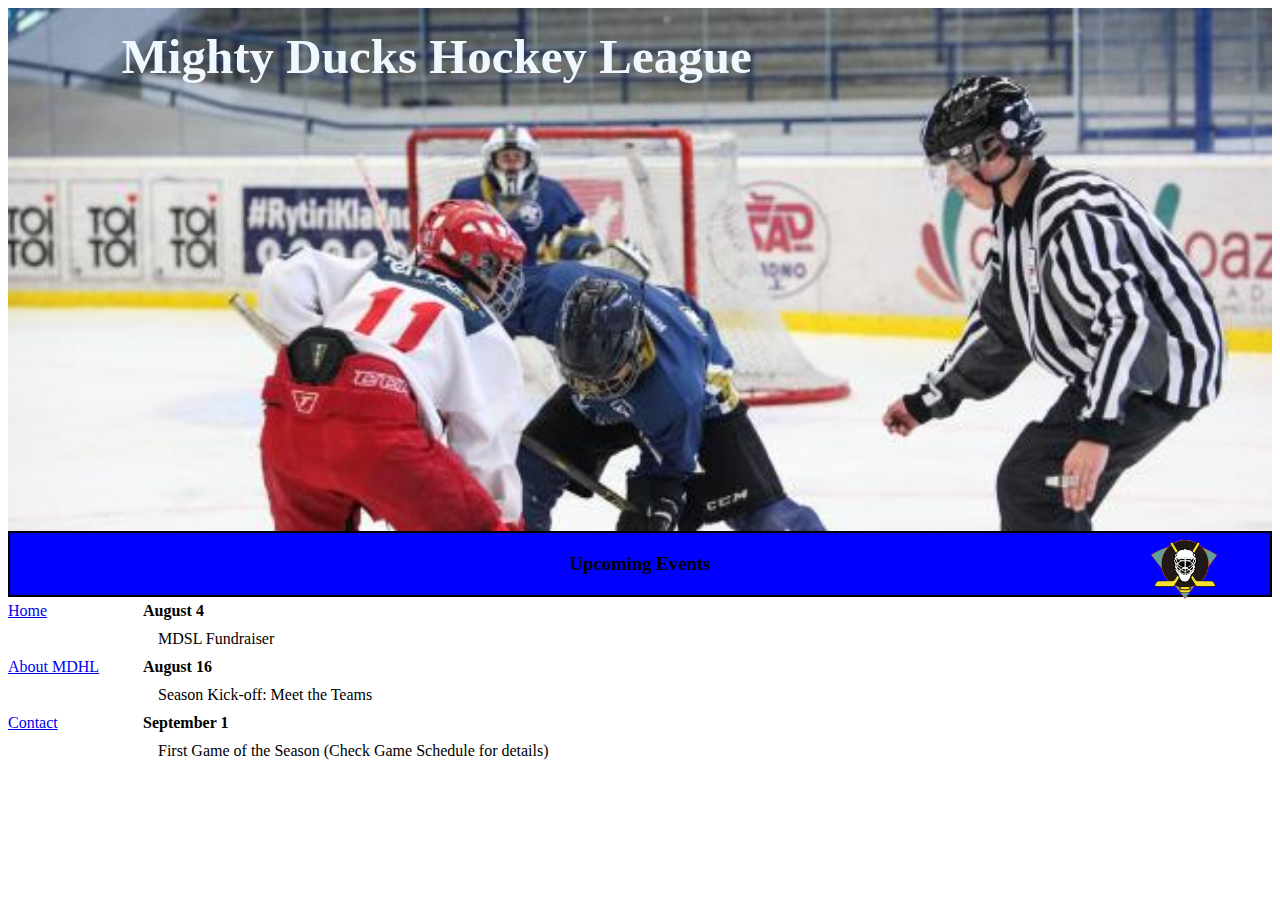
<file: proyecto-task2/index.html>
<!DOCTYPE html>
<html lang="en">
<head>
    <meta charset="UTF-8">
    <meta name="viewport" content="width=device-width, initial-scale=1.0">
    <link rel="shortcut icon" href="./assets/Image/LogoMightyducks-01.ico"/>
    <link rel="stylesheet" href="./assets/styles/css.css">
    <title>Home</title>
</head>
<body>
    <header>
        <h1 class="TextoPrincipal">Mighty Ducks Hockey League</h1>
        <div>
            
        </div>
    </header>

    <main>
        <h3 class="upcoming-events">
            Upcoming Events
            <img class="Logo" src="./assets/Image/LogoMightyducks-01-recortado.png" alt="logo">
        </h3>
        <div class="diasdecompe">
            <section>
                <a class="nav" href="index.html" aria-current="page">Home <span class="visually-hidden"></span></a>
                <h4>August 4</h4>
                <p>MDSL Fundraiser</p>
            </section>
            <section>
                <a class="nav" href="aboutMDHL.html">About MDHL</a>
                <h4>August 16</h4>
                <p>Season Kick-off: Meet the Teams</p>
            </section>
            <section>
                <a class="nav" href="contact.html">Contact</a>
                <h4>September 1</h4>
                <p>First Game of the Season (Check Game Schedule for details)</p>
            </section>
        </div>
        
    </main>

</body>
</html>
</file>
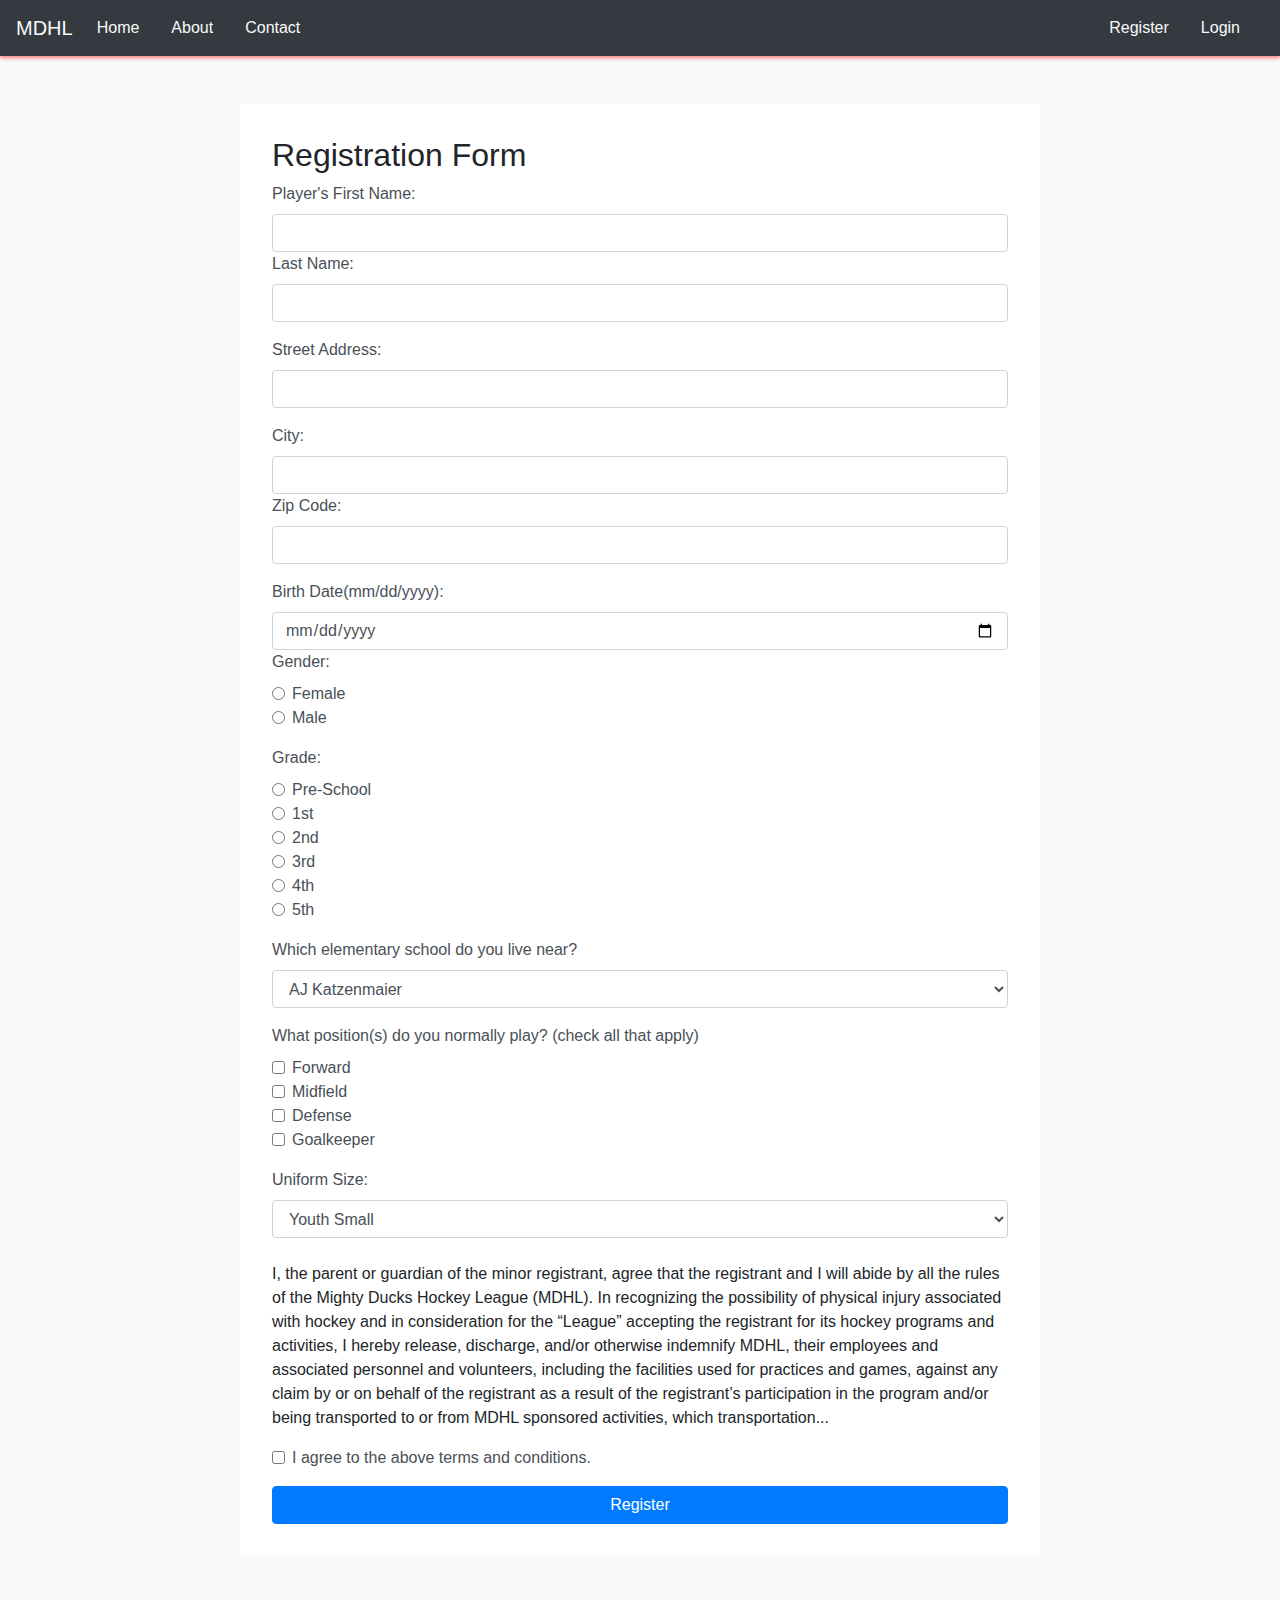
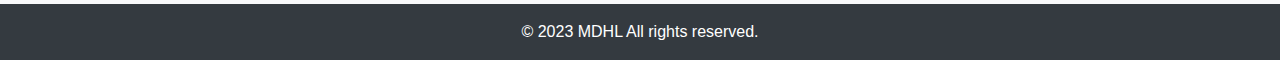
<file: formulario_inscripción.html>
<!DOCTYPE html>
<html lang="es">

<head>
    <meta charset="UTF-8">
    <meta name="viewport" content="width=device-width, initial-scale=1.0">
    <title>Formulario de Inscripción MDHL</title>

    <link href="https://stackpath.bootstrapcdn.com/bootstrap/4.5.2/css/bootstrap.min.css" rel="stylesheet">
    <link rel="icon" href="./assets/Image/LogoMightyducks-01.ico">
    <link rel="stylesheet" href="assets/styles/css.css">
</head>

<body>
    <nav class="navbar navbar-expand-lg navbar-dark bg-dark">
        <a class="navbar-brand" href="#">MDHL</a>
        <button class="navbar-toggler" type="button" data-toggle="collapse" data-target="#navbarNav"
            aria-controls="navbarNav" aria-expanded="false" aria-label="Toggle navigation">
            <span class="navbar-toggler-icon"></span>
        </button>
        <div class="collapse navbar-collapse" id="navbarNav">
            <ul class="navbar-nav">
                <li class="nav-item">
                    <a class="nav-link" href="index.html">Home</a>
                </li>
                <li class="nav-item">
                    <a class="nav-link" href="aboutMDHL.html">About</a>
                </li>
                <li class="nav-item">
                    <a class="nav-link" href="contact.html">Contact</a>
                </li>
            </ul>
                <ul class="navbar-nav ml-auto">
                    <li class="nav-item">
                        <a class="nav-link" href="registro.html">Register</a>
                    </li>
                    <li class="nav-item">
                        <a class="nav-link" href="login.html">Login</a>
                    </li>
                </ul>
        </div>
    </nav>
    <div class="container mt-5">
        <h2>Registration Form</h2>
        <form action="#" method="post">
            <div class="form-group">
                <label for="firstName">Player's First Name:</label>
                <input type="text" class="form-control" id="firstName" required>

                <label for="lastName">Last Name:</label>
                <input type="text" class="form-control" id="lastName" required>
            </div>

            <div class="form-group">
                <label for="address">Street Address:</label>
                <input type="text" class="form-control" id="address" required>
            </div>

            <div class="form-group">
                <label for="city">City:</label>
                <input type="text" class="form-control" id="city" required>

                <label for="zip">Zip Code:</label>
                <input type="text" class="form-control" id="zip" required>
            </div>

            <div class="form-group">
                <label for="birthdate">Birth Date(mm/dd/yyyy):</label>
                <input type="date" class="form-control" id="birthdate" required>

                <label>Gender:</label>
                <div class="form-check">
                    <input class="form-check-input" type="radio" name="gender" id="female" value="female" required>
                    <label class="form-check-label" for="female">Female</label>
                </div>
                <div class="form-check">
                    <input class="form-check-input" type="radio" name="gender" id="male" value="male" required>
                    <label class="form-check-label" for="male">Male</label>
                </div>
            </div>

            <div class="form-group">
                <label>Grade:</label>
                <div class="form-check">
                    <input class="form-check-input" type="radio" name="grade" id="pre-school" value="pre-school">
                    <label class="form-check-label" for="pre-school">Pre-School</label>
                </div>
                <div class="form-check">
                    <input class="form-check-input" type="radio" name="grade" id="1st" value="1st">
                    <label class="form-check-label" for="1st">1st</label>
                </div>
                <div class="form-check">
                    <input class="form-check-input" type="radio" name="grade" id="2nd" value="2nd">
                    <label class="form-check-label" for="2nd">2nd</label>
                </div>
                <div class="form-check">
                    <input class="form-check-input" type="radio" name="grade" id="3rd" value="3rd">
                    <label class="form-check-label" for="3rd">3rd</label>
                </div>
                <div class="form-check">
                    <input class="form-check-input" type="radio" name="grade" id="4th" value="4th">
                    <label class="form-check-label" for="4th">4th</label>
                </div>
                <div class="form-check">
                    <input class="form-check-input" type="radio" name="grade" id="5th" value="5th">
                    <label class="form-check-label" for="5th">5th</label>
                </div>
            </div>

            <div class="form-group">
                <label>Which elementary school do you live near?</label>
                <select class="form-control" id="school">
                    <option>AJ Katzenmaier</option>
                    <option>Marjorie P Hart</option>
                    <option>Greenbay</option>
                    <option>Howard A Yeager</option>
                    <option>North Elementary</option>
                    <option>South Elementary</option>
                </select>
            </div>

            <div class="form-group">
                <label>What position(s) do you normally play? (check all that apply)</label>
                <div class="form-check">
                    <input class="form-check-input" type="checkbox" id="forward" value="forward">
                    <label class="form-check-label" for="forward">Forward</label>
                </div>
                <div class="form-check">
                    <input class="form-check-input" type="checkbox" id="midfield" value="midfield">
                    <label class="form-check-label" for="midfield">Midfield</label>
                </div>
                <div class="form-check">
                    <input class="form-check-input" type="checkbox" id="defense" value="defense">
                    <label class="form-check-label" for="defense">Defense</label>
                </div>
                <div class="form-check">
                    <input class="form-check-input" type="checkbox" id="goalkeeper" value="goalkeeper">
                    <label class="form-check-label" for="goalkeeper">Goalkeeper</label>
                </div>
            </div>

            <div class="form-group">
                <label>Uniform Size:</label>
                <select class="form-control" id="uniformSize">
                    <option>Youth Small</option>
                    <option>Youth Medium</option>
                    <option>Youth Large</option>
                    <option>Adult Small</option>
                    <option>Adult Medium</option>
                    <option>Adult Large</option>
                    <option>Adult XL</option>
                </select>
            </div>


<div class="form-group mt-4">
    <p>
        I, the parent or guardian of the minor registrant, agree that the registrant and I will abide by all the rules of the Mighty Ducks Hockey League (MDHL). In recognizing the possibility of physical injury associated with hockey and in consideration for the “League” accepting the registrant for its hockey programs and activities, I hereby release, discharge, and/or otherwise indemnify MDHL, their employees and associated personnel and volunteers, including the facilities used for practices and games, against any claim by or on behalf of the registrant as a result of the registrant’s participation in the program and/or being transported to or from MDHL sponsored activities, which transportation...
    </p>
    <div class="form-check">
        <input class="form-check-input" type="checkbox" id="agreement" required>
        <label class="form-check-label" for="agreement">I agree to the above terms and conditions.</label>
    </div>
</div>

<button type="submit" class="btn btn-primary">Register</button>
</form>


    </div>

    <footer class="bg-dark text-white text-center p-3 mt-5">
        &copy; 2023 MDHL All rights reserved.
    </footer>

    <script src="https://code.jquery.com/jquery-3.5.1.slim.min.js"></script>
    <script src="https://cdn.jsdelivr.net/npm/@popperjs/core@2.9.2/dist/umd/popper.min.js"></script>
    <script src="https://stackpath.bootstrapcdn.com/bootstrap/4.5.2/js/bootstrap.min.js"></script>
</body>

</html>
</file>
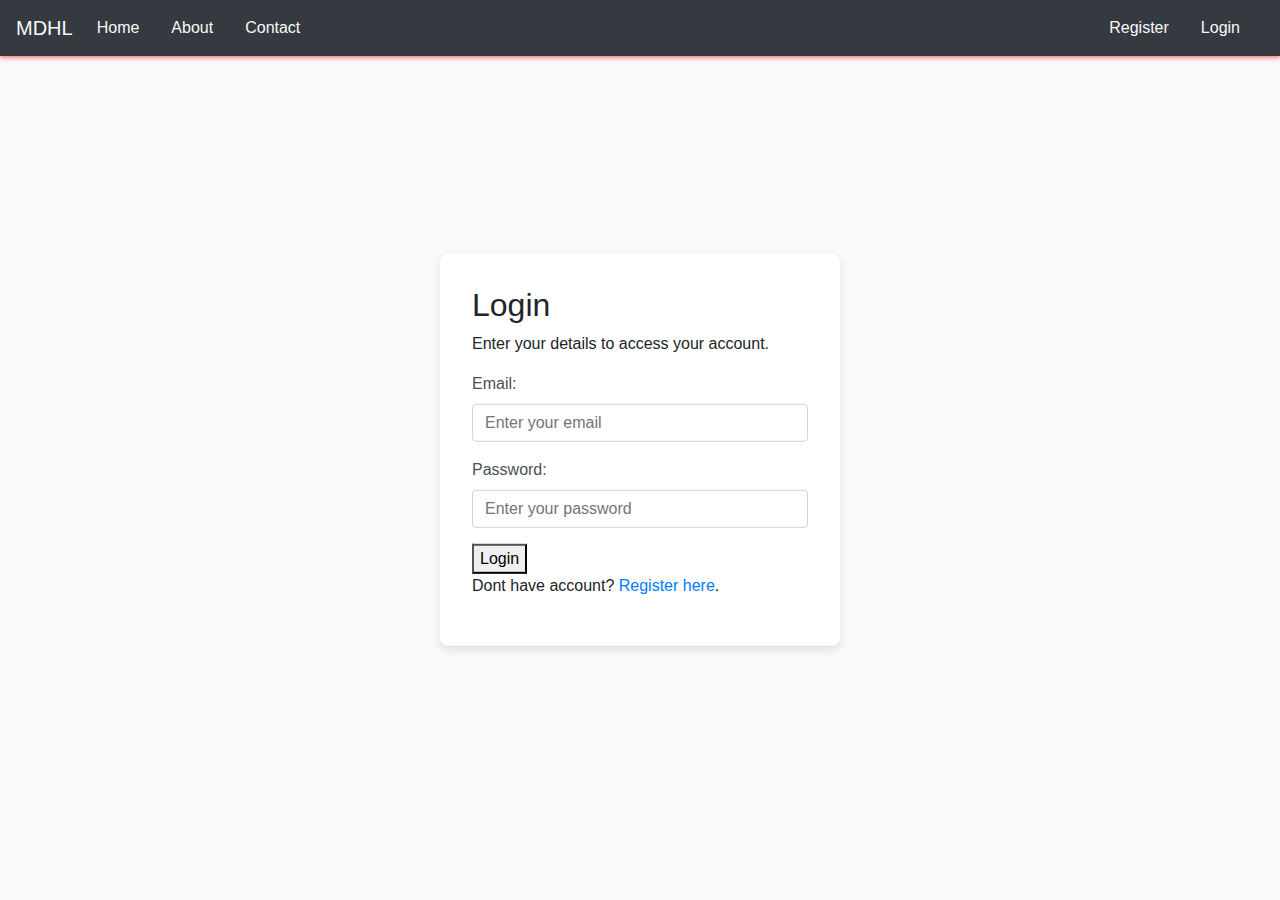
<file: login.html>
<!DOCTYPE html>
<html lang="es">
<head>
    <meta charset="UTF-8">
    <meta name="viewport" content="width=device-width, initial-scale=1.0">
    <title>Iniciar Sesión MDHL</title>
    
    <link href="https://stackpath.bootstrapcdn.com/bootstrap/4.5.2/css/bootstrap.min.css" rel="stylesheet">
    <link rel="icon" href="./assets/Image/LogoMightyducks-01.ico">
    <link rel="stylesheet" href="assets/styles/css.css">
</head>
<body>

    <nav class="navbar navbar-expand-lg navbar-dark bg-dark">
        <a class="navbar-brand" href="#">MDHL</a>
        <button class="navbar-toggler" type="button" data-toggle="collapse" data-target="#navbarNav" aria-controls="navbarNav" aria-expanded="false" aria-label="Toggle navigation">
            <span class="navbar-toggler-icon"></span>
        </button>
        <div class="collapse navbar-collapse" id="navbarNav">
            <ul class="navbar-nav">
                <li class="nav-item">
                    <a class="nav-link" href="index.html">Home</a>
                </li>
                <li class="nav-item">
                    <a class="nav-link" href="aboutMDHL.html">About</a>
                </li>
                <li class="nav-item">
                    <a class="nav-link" href="contact.html">Contact</a>
                </li>
            </ul>
            <ul class="navbar-nav ml-auto">
                <li class="nav-item">
                    <a class="nav-link" href="registro.html">Register</a>
                </li>
                <li class="nav-item active">
                    <a class="nav-link" href="login.html">Login</a>
                </li>
            </ul>
        </div>
    </nav>

    <div class="auth-form-container">
        <h2>Login</h2>
        <p>Enter your details to access your account.</p>

        <form id="loginForm" action="login.php" method="post">
            <div class="form-group">
                <label for="email">Email:</label>
                <input type="email" id="email" name="email" required placeholder="Enter your email">
            </div>
            <div class="form-group">
                <label for="password">Password:</label>
                <input type="password" id="password" name="password" required placeholder="Enter your password">
            </div>
            <button type="submit">Login</button>
        </form>
        <p id="loginErrorMessage" style="display:none; color: red;"></p>
        <p>Dont have account? <a href="registro.html">Register here</a>.</p>
    </div>

    <script src="script/login.js"></script>

    <script src="https://code.jquery.com/jquery-3.5.1.slim.min.js"></script>
    <script src="https://cdn.jsdelivr.net/npm/@popperjs/core@2.9.3/dist/umd/popper.min.js"></script>
    <script src="https://stackpath.bootstrapcdn.com/bootstrap/4.5.2/js/bootstrap.min.js"></script>

</body>
</html>
</file>
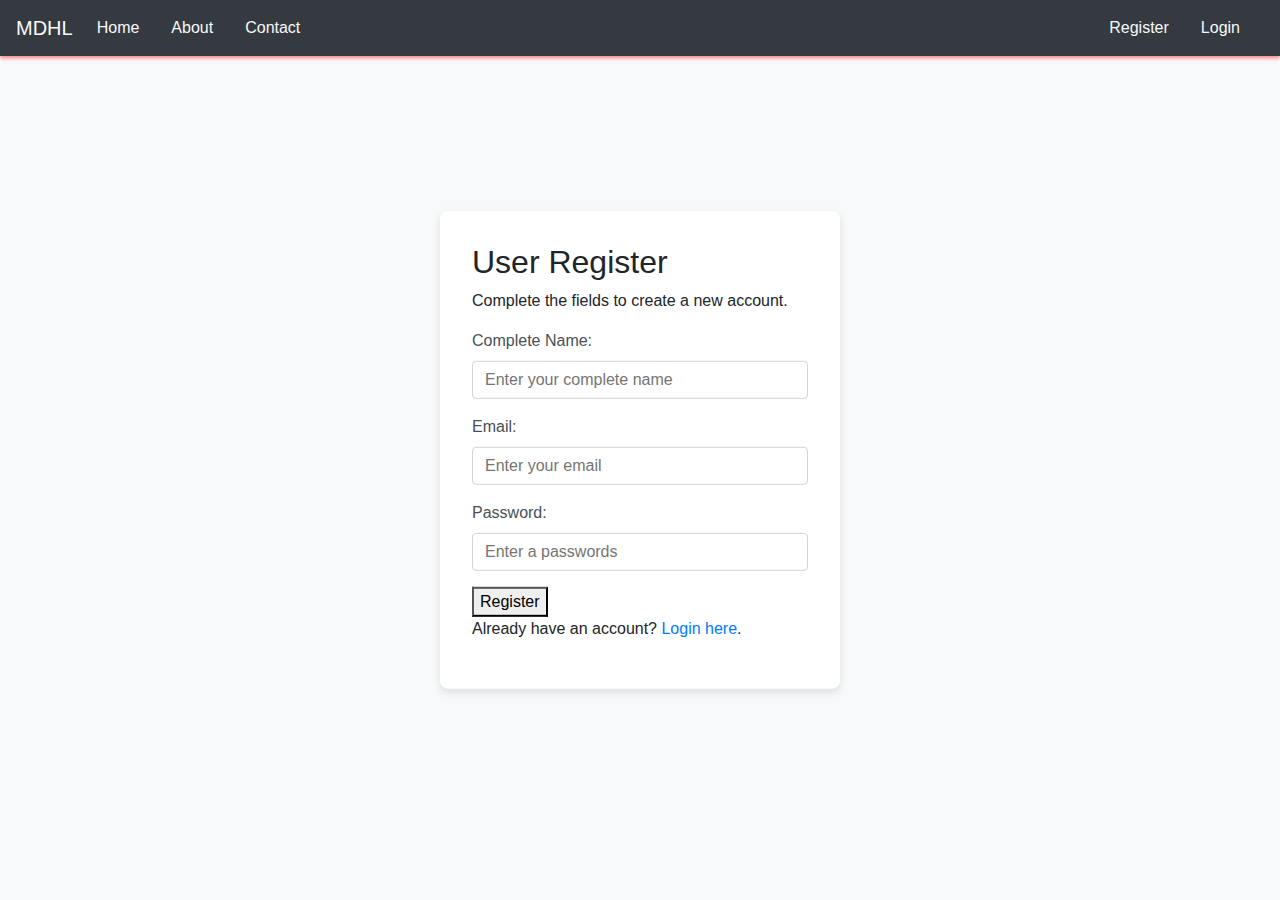
<file: registro.html>
<!DOCTYPE html>
<html lang="es">
    <head>
        <meta charset="UTF-8">
        <meta name="viewport" content="width=device-width, initial-scale=1.0">
        <title>Registro MDHL</title>
    
        <link href="https://stackpath.bootstrapcdn.com/bootstrap/4.5.2/css/bootstrap.min.css" rel="stylesheet">
        <link rel="icon" href="./assets/Image/LogoMightyducks-01.ico">
        <link rel="stylesheet" href="assets/styles/css.css">
    </head>
<body>

    <nav class="navbar navbar-expand-lg navbar-dark bg-dark">
        <a class="navbar-brand" href="#">MDHL</a>
        <button class="navbar-toggler" type="button" data-toggle="collapse" data-target="#navbarNav" aria-controls="navbarNav" aria-expanded="false" aria-label="Toggle navigation">
            <span class="navbar-toggler-icon"></span>
        </button>
        <div class="collapse navbar-collapse" id="navbarNav">
            <ul class="navbar-nav">
                <li class="nav-item">
                    <a class="nav-link" href="index.html">Home</a>
                </li>
                <li class="nav-item">
                    <a class="nav-link" href="aboutMDHL.html">About</a>
                </li>
                <li class="nav-item">
                    <a class="nav-link" href="contact.html">Contact</a>
                </li>
            </ul>
            <ul class="navbar-nav ml-auto">
                <li class="nav-item active">
                    <a class="nav-link" href="registro.html">Register</a>
                </li>
                <li class="nav-item">
                    <a class="nav-link" href="login.html">Login</a>
                </li>
            </ul>
        </div>
    </nav>
    <div class="auth-form-container">
        <h2>User Register</h2>
        <p>Complete the fields to create a new account.</p>

        <form id="registrationForm" action="login.html" method="post">
            <div class="form-group">
                <label for="name">Complete Name:</label>
                <input type="text" id="name" name="name" required placeholder="Enter your complete name">
            </div>
            <div class="form-group">
                <label for="email">Email:</label>
                <input type="email" id="email" name="email" required placeholder="Enter your email">
            </div>
            <div class="form-group">
                <label for="password">Password:</label>
                <input type="password" id="password" name="password" required placeholder="Enter a passwords">
            </div>
            <button type="submit">Register</button>
            <p>Already have an account? <a href="login.html">Login here</a>.</p>
        </div>
        </form>
        
        <p id="errorMessage" style="display:none; color: red;"></p>
    </div>

    <script src="script/register.js"></script>

</body>
</html>
</file>
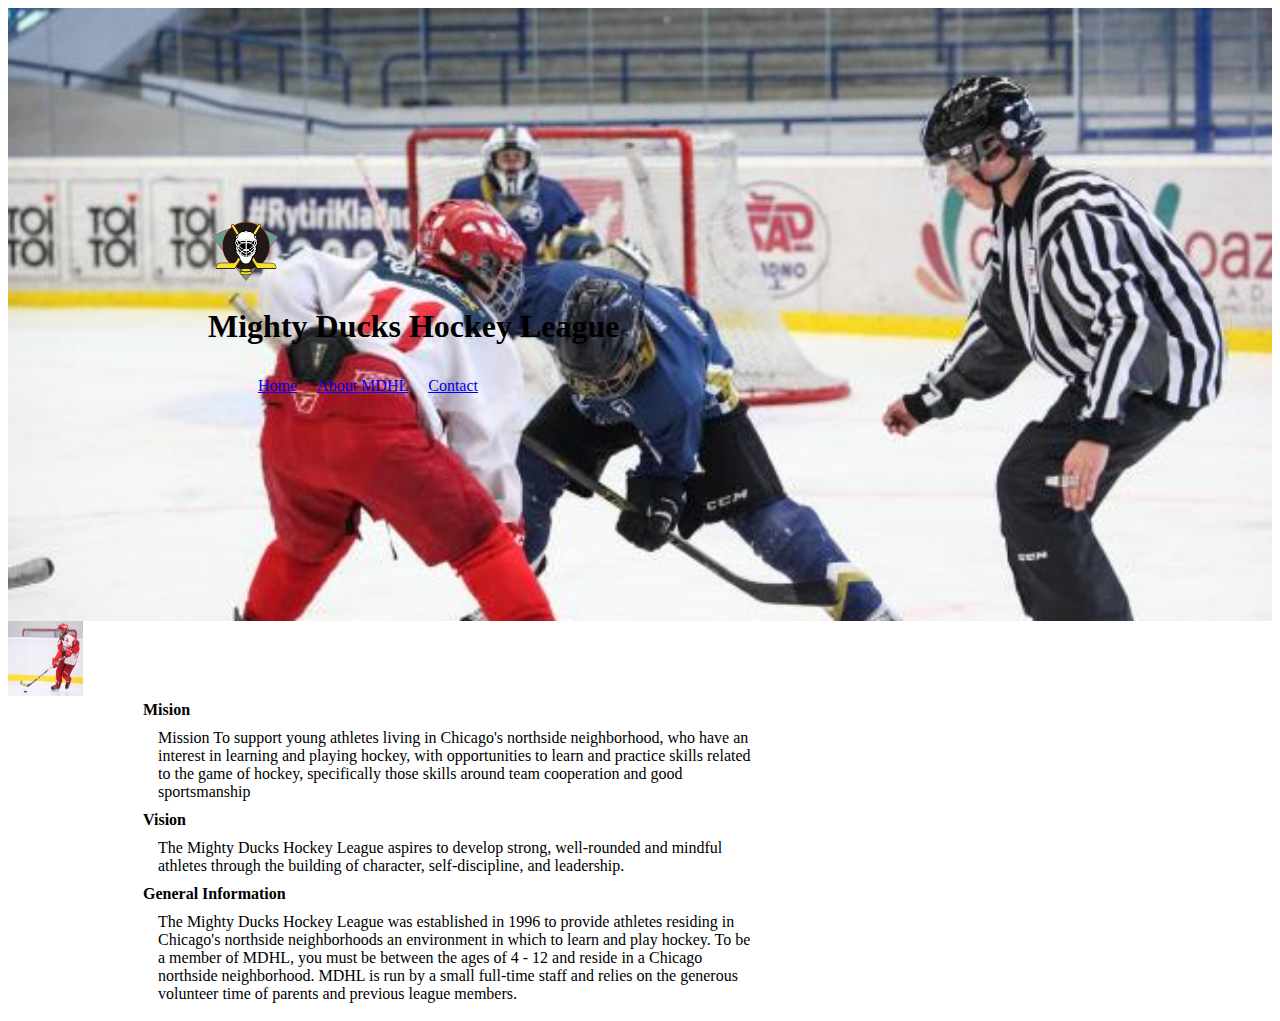
<file: proyecto-task2/aboutMDHL.html>
<!DOCTYPE html>
<html lang="en">

<head>
    <meta charset="UTF-8">
    <meta name="viewport" content="width=device-width, initial-scale=1.0">
    <link rel="shortcut icon" href="./assets/Image/LogoMightyducks-01.ico" />
    <link rel="stylesheet" href="./assets/styles/css.css">
    <title>About MDHL</title>
</head>

<body>
    <header>

        <img src="./assets/Image/LogoMightyducks-01-recortado.png" alt="Logo">
 
        <div>
            <h1>Mighty Ducks Hockey League</h1>
            <nav>
                <ul class="nav">
                    <li class="nav-item">
                        <a class="nav-link active" href="index.html" aria-current="page">Home <span
                                class="visually-hidden"></span></a>
                    </li>
                    <li class="nav-item">
                        <a class="nav-link" href="#">About MDHL</a>
                    </li>
                    <li class="nav-item">
                        <a class="nav-link" href="contact.html">Contact</a>
                    </li>
                </ul>
            </nav>
        </div>
    </header>
    <div class="flex">
        <img src="./assets/Image/hockey2.jpg" alt="">
        <div >
            <section>
                <h4>Mision</h4>
                <p>Mission To support young athletes living in Chicago's northside neighborhood, who have an interest in
                    learning and playing hockey, with opportunities to learn and practice skills related to the game of
                    hockey, specifically those skills around team cooperation and good sportsmanship</p>
            </section>
            <section>
                <h4>Vision</h4>
                <p>The Mighty Ducks Hockey League aspires to develop strong, well-rounded and mindful athletes through
                    the building of character, self-discipline, and leadership.</p>
            </section>
            <section>
            <h4>General Information</h4>
            <p>The Mighty Ducks Hockey League was established in 1996 to provide athletes residing in Chicago's
                northside neighborhoods an environment in which to learn and play hockey. To be a member of MDHL, you
                must be between the ages of 4 - 12 and reside in a Chicago northside neighborhood. MDHL is run by a
                small full-time staff and relies on the generous volunteer time of parents and previous league members.
            </p>
            </section>
        </div>
    </div>
</body>

</html>
</file>
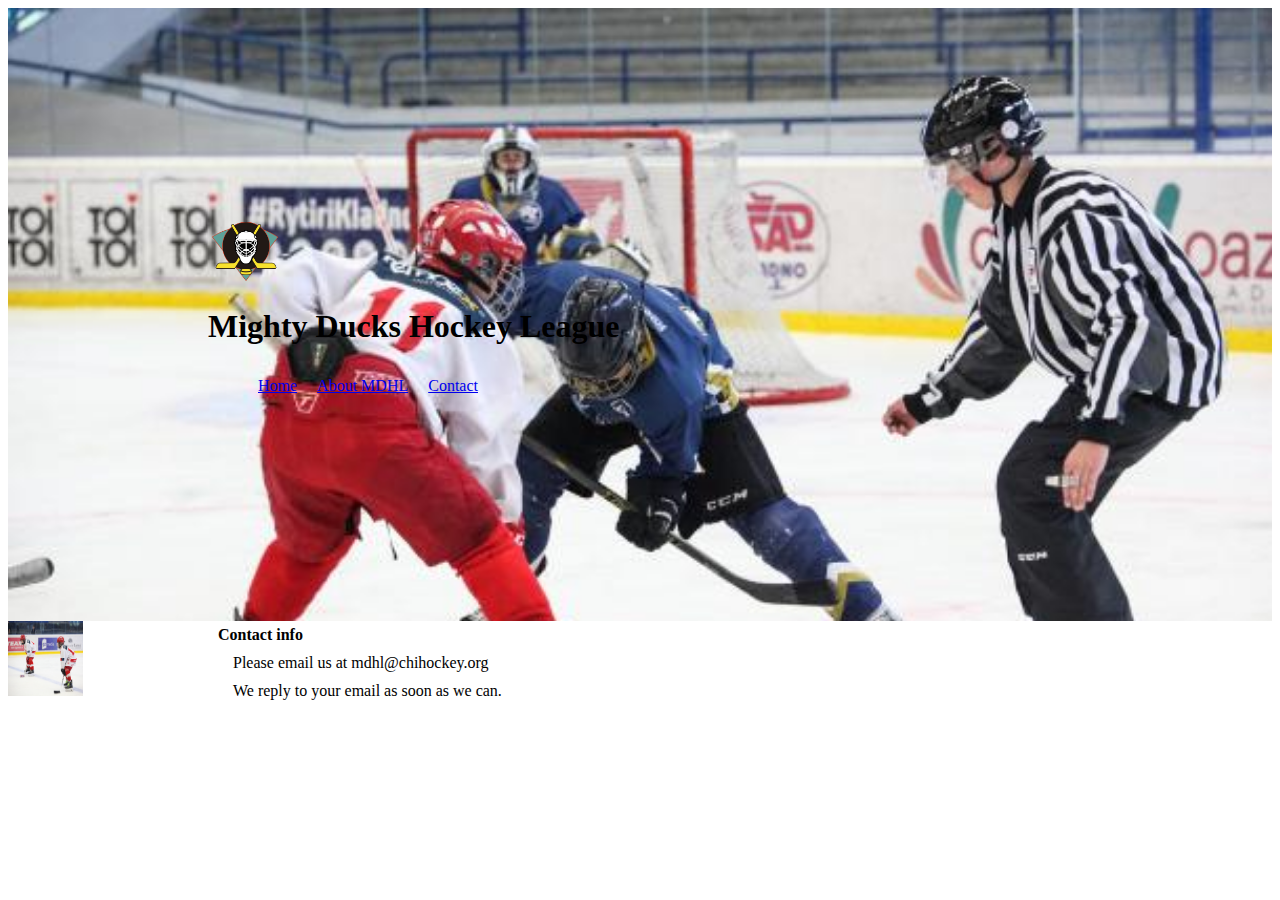
<file: proyecto-task2/contact.html>
<!DOCTYPE html>
<html lang="en">
<head>
    <meta charset="UTF-8">
    <meta name="viewport" content="width=device-width, initial-scale=1.0">
    <link rel="shortcut icon" href="./assets/Image/LogoMightyducks-01.ico"/>
    <link rel="stylesheet" href="./assets/styles/css.css">
    <title>Contact</title>
</head>
<body>
    <header>
        
            <img src="./assets/Image/LogoMightyducks-01-recortado.png" alt="">
        
        <div>
            <h1>Mighty Ducks Hockey League</h1>
            <nav>
                <ul class="nav">
                    <li class="nav-item">
                        <a class="nav-link active" href="index.html" aria-current="page">Home <span class="visually-hidden"></span></a>
                    </li>
                    <li class="nav-item">
                        <a class="nav-link" href="aboutMDHL.html">About MDHL</a>
                    </li>
                    <li class="nav-item">
                        <a class="nav-link" href="contact.html">Contact</a>
                    </li>
                </ul>
            </nav>
        </div>
    </header>

    <div class="flex">
        <img src="./assets/Image/hockey3.jpg" alt="">
        <section>
            <h4>Contact info</h4>
            <p>Please email us at mdhl@chihockey.org</p>
            <p>We reply to your email as soon as we can.</p>
        </section>
    </div>

</body>
</html>
</file>
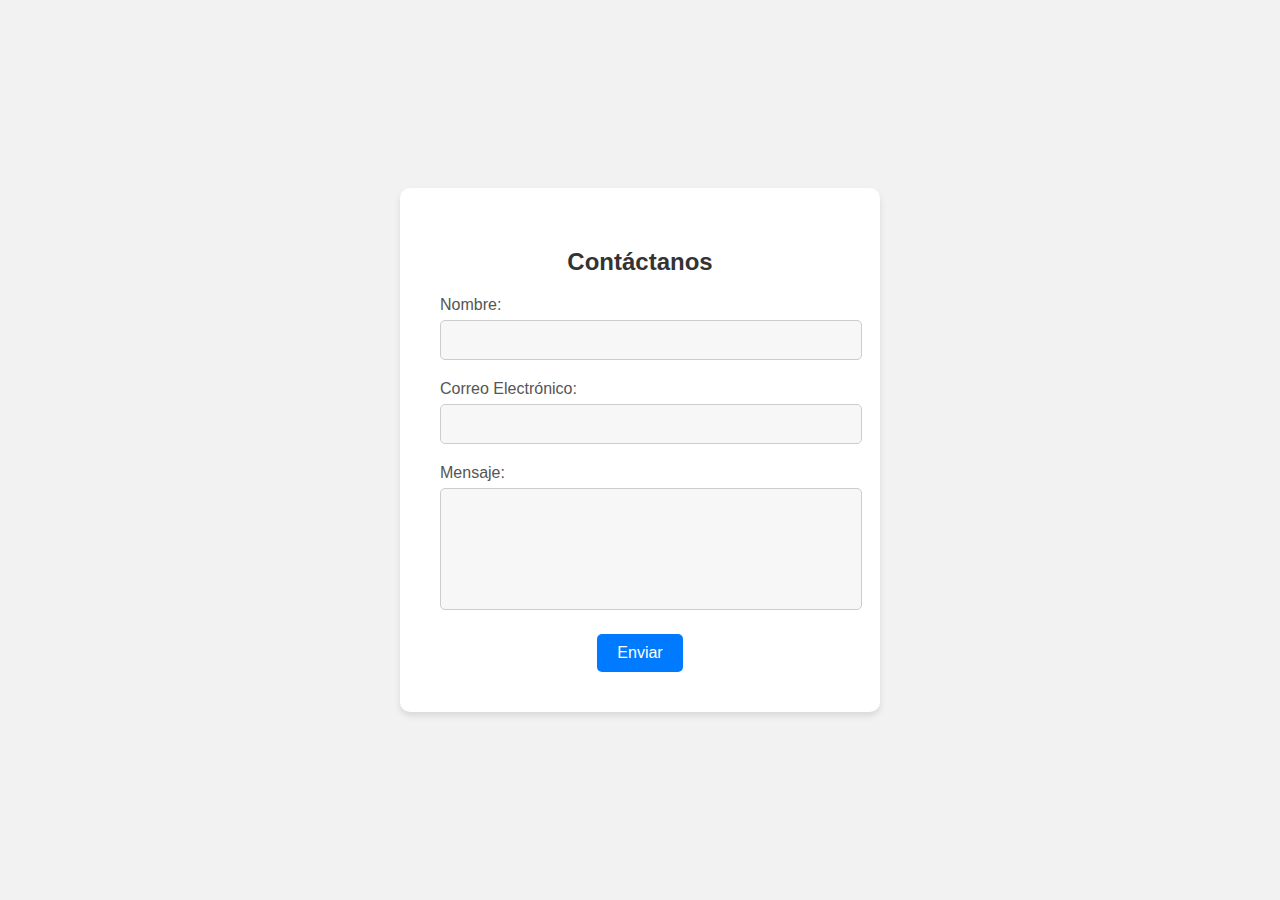
<file: proyecto-task2/proyecto-task2/contact.html>
<!DOCTYPE html>
<html>
<head>
    <title>Formulario de Contacto</title>
    <link rel="stylesheet" type="text/css" href="assets/styles/css.css">
</head>
<body>
    <div class="container">
        <h2>Contáctanos</h2>
        <form action="procesar_formulario.php" method="post">
            <div class="input-container">
                <label for="nombre">Nombre:</label>
                <input type="text" id="nombre" name="nombre" required>
            </div>
            <div class="input-container">
                <label for="email">Correo Electrónico:</label>
                <input type="email" id="email" name="email" required>
            </div>
            <div class="input-container">
                <label for="mensaje">Mensaje:</label>
                <textarea id="mensaje" name="mensaje" required></textarea>
            </div>
            <div class="button-container">
                <button type="submit">Enviar</button>
            </div>
        </form>
    </div>
</body>
</html>
</file>
<file: proyecto-task2/assets/styles/css.css>
main h3{
    text-align: center;
    justify-content: center;
    text-size-adjust: 24px;
    background-color: blue;
    border-color: black;
    border-width: 2px;
    border-style: solid;
    
}
header{
    background-size: cover;
    padding: 200px;
    background-image: url(../Image/design1_image1.jpg);
}
a.nav{
    position: relative;
    float: inline-start;
}
ul {
    list-style-type: none;
    margin: 10;
    padding: 10;
    display: flex;
}
ul li{
    padding: 10px;
}
img {
    width: 75px;
    height: 75px;
}
.flex{
    display: flex;
    flex-wrap: wrap;

}
.flex h2{
    margin: 15px;
}
h6{
    font-weight: bold;
}
section{
    width: 60%;
}
section h4{
    padding-left: 130px;
    margin: 5px;
    flex: 40%;
}
section p{
    padding-left: 140px;
    margin: 10px;
    flex: 40%;
}
.TextoPrincipal{
    position: relative;
    top: -213px;
    left: -10%;
    color: aliceblue;
    font-size: 49px;
}
.upcoming-events {
    display: flex;
    justify-content: center;
    align-items: center;
    background-color: blue;
    border-color: black;
    border-width: 2px;
    border-style: solid;
    padding: 20px;
    margin: 0;
}

.upcoming-events h3 {
    text-align: center;
    margin: 0;
    font-size: 24px;
    color: white;
    flex: 1;
}

.Logo {
    width: 75px;
    height: 75px;
    margin-left: 85%;
    position: absolute;
}

.Logo:hover {
    transform: scale(1.35);
}
</file>
<file: assets/styles/css.css>
body {
    font-family: 'Arial', sans-serif;
    height: 100%;
    margin: 0;
    padding: 0;
    background-color: #f8f9fa;
}

.navbar {
    background-color: #343a40;
    box-shadow: 0 2px 4px rgba(255, 0, 0, 0.507);
}

.navbar-brand, .nav-link {
    color: #f8f9fa !important;
}

.navbar-nav .nav-link {
    margin-right: 1rem;
}

.navbar-nav .nav-link:hover,
.navbar-brand:hover {
    color: #BF0A30;
    text-decoration: none;
}

.container {
    max-width: 800px;
    margin: 2rem auto;
    padding: 2rem;
    background-color: #fff;
    box-shadow: 0 9px 18spx rgba(0, 0, 0, 0.507).1);
}

@media (max-width: 768px) {
    .container {
        padding: 1rem;
        margin: 1rem auto;
    }
}

.main-background {
    background: url('../Image/design1_image1.jpg') no-repeat center center;
    background-size: cover;
    height: 100vh;
    position: relative;
}

.text-container {
    position: absolute;
    top: 50%;
    left: 50%;
    transform: translate(-50%, -50%);
    color: #ffffff;
    text-align: center;
    z-index: 2;
}

.auth-form-container {
    background: #ffffff;
    padding: 2rem;
    border-radius: 8px;
    box-shadow: 0 4px 8px rgba(0, 0, 0, 0.1);
    max-width: 400px;
    width: 90%;
    position: absolute;
    top: 50%;
    left: 50%;
    transform: translate(-50%, -50%);
    z-index: 10;
}

.form-group {
    margin-bottom: 1rem;
}

label {
    margin-bottom: .5rem;
    display: block;
    color: #495057;
}

input[type="text"],
input[type="email"],
input[type="password"],
.btn {
    width: 100%;
    padding: .375rem .75rem;
    border-radius: .25rem;
    border: 1px solid #ced4da;
}

input[type="text"]:focus,
input[type="email"]:focus,
input[type="password"]:focus {
    border-color: #80bdff;
    box-shadow: 0 0 0 0.2rem rgba(0, 123, 255, .25);
}

.btn {
    color: #fff;
    background-color: #007bff;
    border-color: #007bff;
}

.btn:hover {
    background-color: #0056b3;
    border-color: #004085;
}

.error-message {
    color: #dc3545;
    margin-bottom: 1rem;
}

.switch-auth {
    text-align: center;
    display: block;
    margin-top: 2rem;
}

@media (max-width: 768px) {
    .auth-form-container, .text-container {
        padding: 1rem;
        margin-top: 2rem;
        margin-bottom: 2rem;
    }
}
</file>
<file: proyecto-task2/proyecto-task2/assets/styles/css.css>
main h3{
    text-align: center;
    justify-content: center;
    text-size-adjust: 24px;
    background-color: blue;
    border-color: black;
    border-width: 2px;
    border-style: solid;
    
}
header{
    background-size: cover;
    padding: 200px;
    background-image: url(../Image/design1_image1.jpg);
}
a.nav{
    position: relative;
    float: inline-start;
}
ul {
    list-style-type: none;
    margin: 10;
    padding: 10;
    display: flex;
}
ul li{
    padding: 10px;
}
img {
    width: 75px;
    height: 75px;
}
.flex{
    display: flex;
    flex-wrap: wrap;

}
.flex h2{
    margin: 15px;
}
h6{
    font-weight: bold;
}
section{
    width: 60%;
}
section h4{
    padding-left: 130px;
    margin: 5px;
    flex: 40%;
}
section p{
    padding-left: 140px;
    margin: 10px;
    flex: 40%;
}
.TextoPrincipal{
    position: relative;
    top: -213px;
    left: -10%;
    color: aliceblue;
    font-size: 49px;
}
.upcoming-events {
    display: flex;
    justify-content: center;
    align-items: center;
    background-color: blue;
    border-color: black;
    border-width: 2px;
    border-style: solid;
    padding: 20px;
    margin: 0;
}

.upcoming-events h3 {
    text-align: center;
    margin: 0;
    font-size: 24px;
    color: white;
    flex: 1;
}

.Logo {
    width: 75px;
    height: 75px;
    margin-left: 85%;
    position: absolute;
}

.Logo:hover {
    transform: scale(1.35);
}

body {
    font-family: 'Arial', sans-serif;
    background-color: #f2f2f2;
    display: flex;
    justify-content: center;
    align-items: center;
    height: 100vh;
    margin: 0;
}

.container {
    background-color: #ffffff;
    border-radius: 10px;
    box-shadow: 0 4px 6px rgba(0, 0, 0, 0.1);
    text-align: center;
    padding: 40px;
    width: 400px;
}

h2 {
    font-size: 24px;
    margin-bottom: 20px;
    color: #333;
}

.input-container {
    text-align: left;
    margin-bottom: 20px;
}

label {
    display: block;
    font-size: 16px;
    color: #555;
    margin-bottom: 6px;
}

input[type="text"],
input[type="email"],
textarea {
    width: 100%;
    padding: 10px;
    border: 1px solid #ccc;
    border-radius: 5px;
    font-size: 16px;
    background-color: #f7f7f7;
}

textarea {
    resize: none;
    height: 100px;
    transition: height 0.3s;
}

.button-container {
    text-align: center;
    margin-top: 20px;
}

button {
    background-color: #007BFF;
    color: #fff;
    padding: 10px 20px;
    border: none;
    border-radius: 5px;
    cursor: pointer;
    font-size: 16px;
    transition: background-color 0.3s;
}

button:hover {
    background-color: #0056b3;
}
</file>
